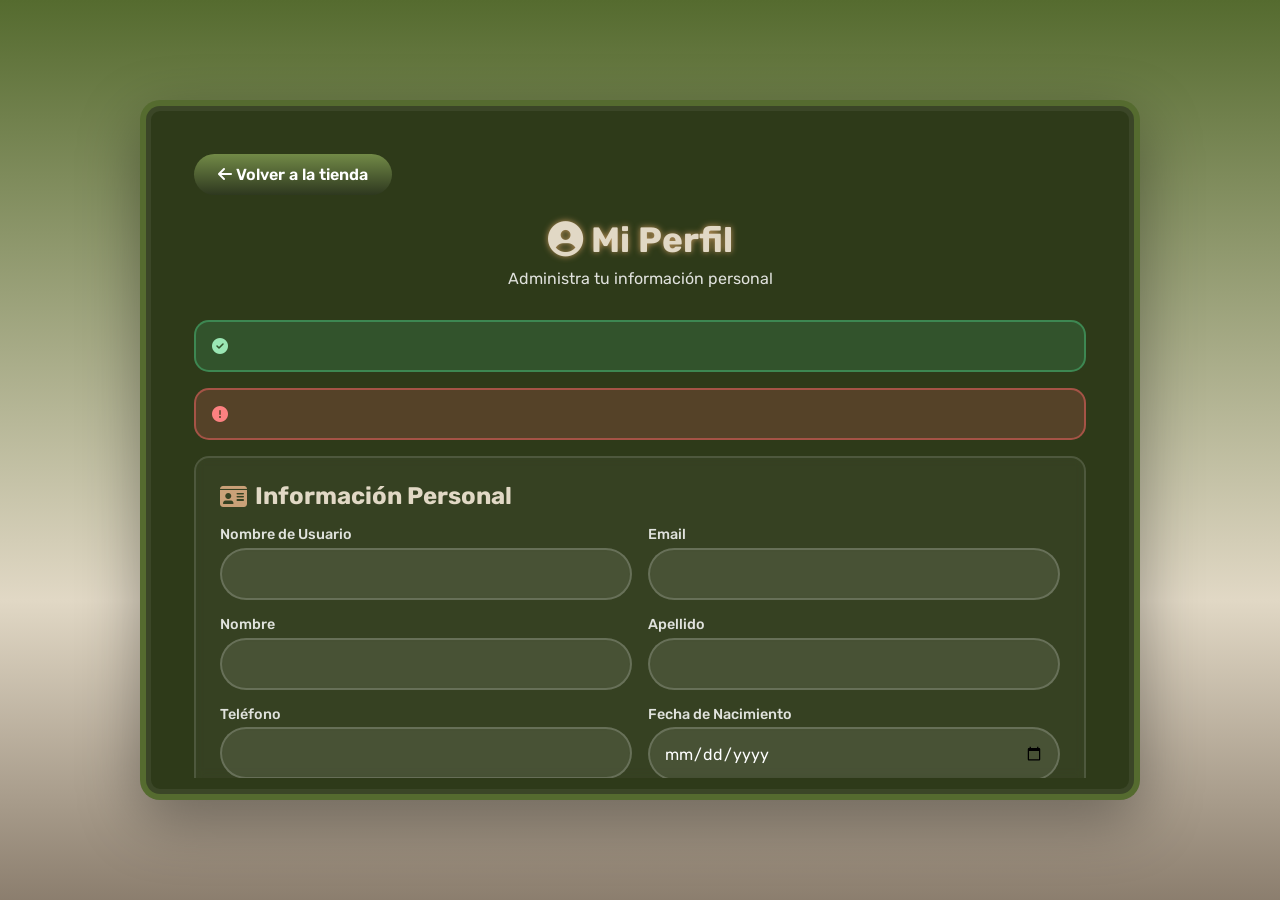
<file: LamparasShoop/src/main/resources/templates/perfil.html>
<!DOCTYPE html>
<html lang="es" xmlns:th="http://www.thymeleaf.org">

<head>
    <meta charset="UTF-8">
    <meta name="viewport" content="width=device-width, initial-scale=1.0">
    <title>Mi Perfil - Aura Artesanal</title>

    <style>
        @import url("https://fonts.googleapis.com/css2?family=Rubik:wght@400;500;700&display=swap");
        @import url("https://fonts.googleapis.com/css2?family=Poppins:wght@300;400;500;600;700&display=swap");
        @import url("https://cdnjs.cloudflare.com/ajax/libs/font-awesome/6.5.2/css/all.min.css");

        * {
            margin: 0;
            padding: 0;
            box-sizing: border-box;
            font-family: "Rubik", sans-serif;
        }

        body {
            min-height: 100vh;
            display: flex;
            justify-content: center;
            align-items: center;
            background: linear-gradient(#556B2F, #E1D8C5, #362417, #556B2F);
            background-size: 200% 200%;
            animation: cascada 10s linear infinite;
            padding: 2rem 1rem;
        }

        @keyframes cascada {
            0% {
                background-position: 0% 0%;
            }

            25% {
                background-position: 50% 25%;
            }

            50% {
                background-position: 100% 50%;
            }

            75% {
                background-position: 50% 75%;
            }

            100% {
                background-position: 0% 100%;
            }
        }

        @property --a {
            syntax: "<angle>";
            inherits: false;
            initial-value: 0deg;
        }

        .box {
            position: relative;
            width: 100%;
            max-width: 1000px;
            min-height: 700px;
            border-radius: 20px;
            display: flex;
            justify-content: center;
            align-items: center;
            transition: 0.5s;
            background: #556B2F;
            box-shadow: 0 20px 60px rgba(0, 0, 0, 0.35);
        }

        .box::before {
            content: "";
            position: absolute;
            inset: 0;
            border-radius: 20px;
            background: repeating-conic-gradient(from var(--a),
                    #94c3a3 0%,
                    #94c3a3 6%,
                    transparent 6%,
                    transparent 44%,
                    #94c3a3 50%);
            filter: blur(10px) saturate(1.05);
            animation: rotating 6s linear infinite;
            z-index: 1;
            pointer-events: none;
            mask-image: radial-gradient(circle, transparent 70%, black 100%);
            -webkit-mask-image: radial-gradient(circle, transparent 70%, black 100%);
        }

        .box::after {
            content: "";
            position: absolute;
            inset: 6px;
            border-radius: 14px;
            background: rgba(0, 0, 0, 0.45);
            border: 5px solid rgba(255, 255, 255, 0.06);
            z-index: 2;
            pointer-events: none;
        }

        @keyframes rotating {
            0% {
                --a: 0deg;
            }

            100% {
                --a: 360deg;
            }
        }

        .perfil-container {
            position: absolute;
            inset: 22px;
            z-index: 3;
            padding: 2rem;
            color: #fff;
            overflow-y: auto;
        }

        .perfil-header {
            text-align: center;
            margin-bottom: 2rem;
        }

        .perfil-header h1 {
            font-size: 2.2rem;
            font-weight: 700;
            color: #E1D8C5;
            text-shadow: 0 0 6px rgba(255, 187, 119, 0.7);
            margin-bottom: 0.5rem;
        }

        .perfil-header p {
            font-size: 1rem;
            color: rgba(255, 255, 255, 0.85);
        }

        .btn-volver {
            display: inline-block;
            padding: 0.7rem 1.5rem;
            background: linear-gradient(180deg, #728a47, #2E381F);
            color: #fff;
            text-decoration: none;
            border-radius: 30px;
            font-weight: 600;
            transition: transform .18s ease, box-shadow .18s ease;
            margin-bottom: 1.5rem;
        }

        .btn-volver:hover {
            transform: translateY(-2px);
            box-shadow: 0 8px 30px rgba(255, 245, 62, 0.4);
        }

        .perfil-content {
            display: grid;
            grid-template-columns: 1fr;
            gap: 2rem;
        }

        .seccion {
            background: rgba(255, 255, 255, 0.04);
            border: 2px solid rgba(255, 255, 255, 0.12);
            border-radius: 15px;
            padding: 1.5rem;
            backdrop-filter: blur(5px);
        }

        .seccion h2 {
            font-size: 1.5rem;
            color: #E1D8C5;
            margin-bottom: 1rem;
            display: flex;
            align-items: center;
            gap: 0.5rem;
        }

        .seccion h2 i {
            color: #caa178;
        }

        form {
            display: flex;
            flex-direction: column;
            gap: 1rem;
        }

        .form-row {
            display: grid;
            grid-template-columns: 1fr 1fr;
            gap: 1rem;
        }

        label {
            display: block;
            font-size: 0.9rem;
            color: rgba(255, 255, 255, 0.85);
            margin-bottom: 0.3rem;
            font-weight: 500;
        }

        input {
            padding: 0.9rem;
            border-radius: 30px;
            font-size: 1rem;
            border: 2px solid rgba(255, 255, 255, 0.18);
            background: rgba(255, 255, 255, 0.06);
            color: #fff;
            outline: none;
            backdrop-filter: blur(2px);
            width: 100%;
        }

        input::placeholder {
            color: rgba(255, 255, 255, 0.5);
        }

        input:focus {
            border-color: #caa178;
            box-shadow: 0 0 8px rgba(202, 161, 120, 0.12);
        }

        input:disabled {
            background: rgba(255, 255, 255, 0.02);
            cursor: not-allowed;
            opacity: 0.6;
        }

        .btn-submit {
            background: linear-gradient(180deg, #728a47, #2E381F);
            color: #fff;
            padding: 0.9rem;
            border-radius: 30px;
            border: none;
            font-weight: 600;
            cursor: pointer;
            transition: transform .18s ease, box-shadow .18s ease;
            font-size: 1rem;
        }

        .btn-submit:hover {
            transform: translateY(-2px);
            box-shadow: 0 8px 30px rgb(255, 245, 62);
        }

        .alert {
            padding: 1rem;
            border-radius: 15px;
            margin-bottom: 1rem;
            font-weight: 500;
            display: flex;
            align-items: center;
            gap: 0.5rem;
        }

        .alert-success {
            background: rgba(72, 187, 120, 0.2);
            border: 2px solid rgba(72, 187, 120, 0.5);
            color: #9ae6b4;
        }

        .alert-error {
            background: rgba(245, 101, 101, 0.2);
            border: 2px solid rgba(245, 101, 101, 0.5);
            color: #fc8181;
        }

        .info-item {
            display: flex;
            justify-content: space-between;
            padding: 0.8rem;
            background: rgba(255, 255, 255, 0.03);
            border-radius: 10px;
            margin-bottom: 0.5rem;
        }

        .info-label {
            color: rgba(255, 255, 255, 0.7);
            font-weight: 500;
        }

        .info-value {
            color: #E1D8C5;
            font-weight: 600;
        }

        @media(max-width: 768px) {
            .box {
                width: 95%;
                min-height: auto;
            }

            .perfil-container {
                inset: 15px;
                padding: 1.5rem;
            }

            .perfil-header h1 {
                font-size: 1.8rem;
            }

            .form-row {
                grid-template-columns: 1fr;
            }
        }
    </style>
</head>

<body>

    <div class="box">
        <div class="perfil-container">
            <a href="/index" class="btn-volver">
                <i class="fa-solid fa-arrow-left"></i> Volver a la tienda
            </a>

            <div class="perfil-header">
                <h1><i class="fa-solid fa-user-circle"></i> Mi Perfil</h1>
                <p>Administra tu información personal</p>
            </div>

            <!-- Mensajes de éxito/error para perfil -->
            <div th:if="${success}" class="alert alert-success">
                <i class="fa-solid fa-circle-check"></i>
                <span th:text="${success}"></span>
            </div>
            <div th:if="${error}" class="alert alert-error">
                <i class="fa-solid fa-circle-exclamation"></i>
                <span th:text="${error}"></span>
            </div>

            <div class="perfil-content">
                <!-- Sección de información personal -->
                <div class="seccion">
                    <h2><i class="fa-solid fa-id-card"></i> Información Personal</h2>
                    <form action="/perfil/actualizar" method="post">
                        <div class="form-row">
                            <div>
                                <label for="username">Nombre de Usuario</label>
                                <input type="text" id="username" name="username" th:value="${usuario.username}"
                                    required>
                            </div>
                            <div>
                                <label for="email">Email</label>
                                <input type="email" id="email" name="email" th:value="${usuario.email}" required>
                            </div>
                        </div>

                        <div class="form-row">
                            <div>
                                <label for="name">Nombre</label>
                                <input type="text" id="name" name="name" th:value="${usuario.name}" required>
                            </div>
                            <div>
                                <label for="lastName">Apellido</label>
                                <input type="text" id="lastName" name="lastName" th:value="${usuario.lastName}"
                                    required>
                            </div>
                        </div>

                        <div class="form-row">
                            <div>
                                <label for="phone">Teléfono</label>
                                <input type="tel" id="phone" name="phone" th:value="${usuario.phone}" required>
                            </div>
                            <div>
                                <label for="dateOfBirth">Fecha de Nacimiento</label>
                                <input type="date" id="dateOfBirth" name="dateOfBirth" th:value="${usuario.dateOfBirth}"
                                    required>
                            </div>
                        </div>

                        <input type="hidden" name="password" th:value="${usuario.password}">
                        <input type="hidden" name="role" th:value="${usuario.role}">

                        <button type="submit" class="btn-submit">
                            <i class="fa-solid fa-floppy-disk"></i> Guardar Cambios
                        </button>
                    </form>
                </div>

                <!-- Sección de cambio de contraseña -->
                <div class="seccion">
                    <h2><i class="fa-solid fa-key"></i> Cambiar Contraseña</h2>

                    <!-- Mensajes de éxito/error para contraseña -->
                    <div th:if="${successPassword}" class="alert alert-success">
                        <i class="fa-solid fa-circle-check"></i>
                        <span th:text="${successPassword}"></span>
                    </div>
                    <div th:if="${errorPassword}" class="alert alert-error">
                        <i class="fa-solid fa-circle-exclamation"></i>
                        <span th:text="${errorPassword}"></span>
                    </div>

                    <form action="/perfil/cambiar-password" method="post">
                        <div>
                            <label for="passwordActual">Contraseña Actual</label>
                            <input type="password" id="passwordActual" name="passwordActual"
                                placeholder="Ingresa tu contraseña actual" required>
                        </div>

                        <div>
                            <label for="passwordNueva">Nueva Contraseña</label>
                            <input type="password" id="passwordNueva" name="passwordNueva"
                                placeholder="Mínimo 6 caracteres" required minlength="6">
                        </div>

                        <div>
                            <label for="passwordConfirmar">Confirmar Nueva Contraseña</label>
                            <input type="password" id="passwordConfirmar" name="passwordConfirmar"
                                placeholder="Repite la nueva contraseña" required minlength="6">
                        </div>

                        <button type="submit" class="btn-submit">
                            <i class="fa-solid fa-lock"></i> Cambiar Contraseña
                        </button>
                    </form>
                </div>

                <!-- Información de cuenta (solo lectura) -->
                <div class="seccion">
                    <h2><i class="fa-solid fa-shield-halved"></i> Información de Cuenta</h2>
                    <div class="info-item">
                        <span class="info-label">ID de Usuario:</span>
                        <span class="info-value" th:text="${usuario.id}"></span>
                    </div>
                    <div class="info-item">
                        <span class="info-label">Rol:</span>
                        <span class="info-value" th:text="${usuario.role}"></span>
                    </div>
                </div>
            </div>
        </div>
    </div>

    <script>
        // Validación de contraseñas en el cliente
        const formPassword = document.querySelector('form[action="/perfil/cambiar-password"]');
        if (formPassword) {
            formPassword.addEventListener('submit', function (e) {
                const passwordNueva = document.getElementById('passwordNueva').value;
                const passwordConfirmar = document.getElementById('passwordConfirmar').value;

                if (passwordNueva !== passwordConfirmar) {
                    e.preventDefault();
                    alert('Las contraseñas nuevas no coinciden');
                }
            });
        }
    </script>

</body>

</html>
</file>
